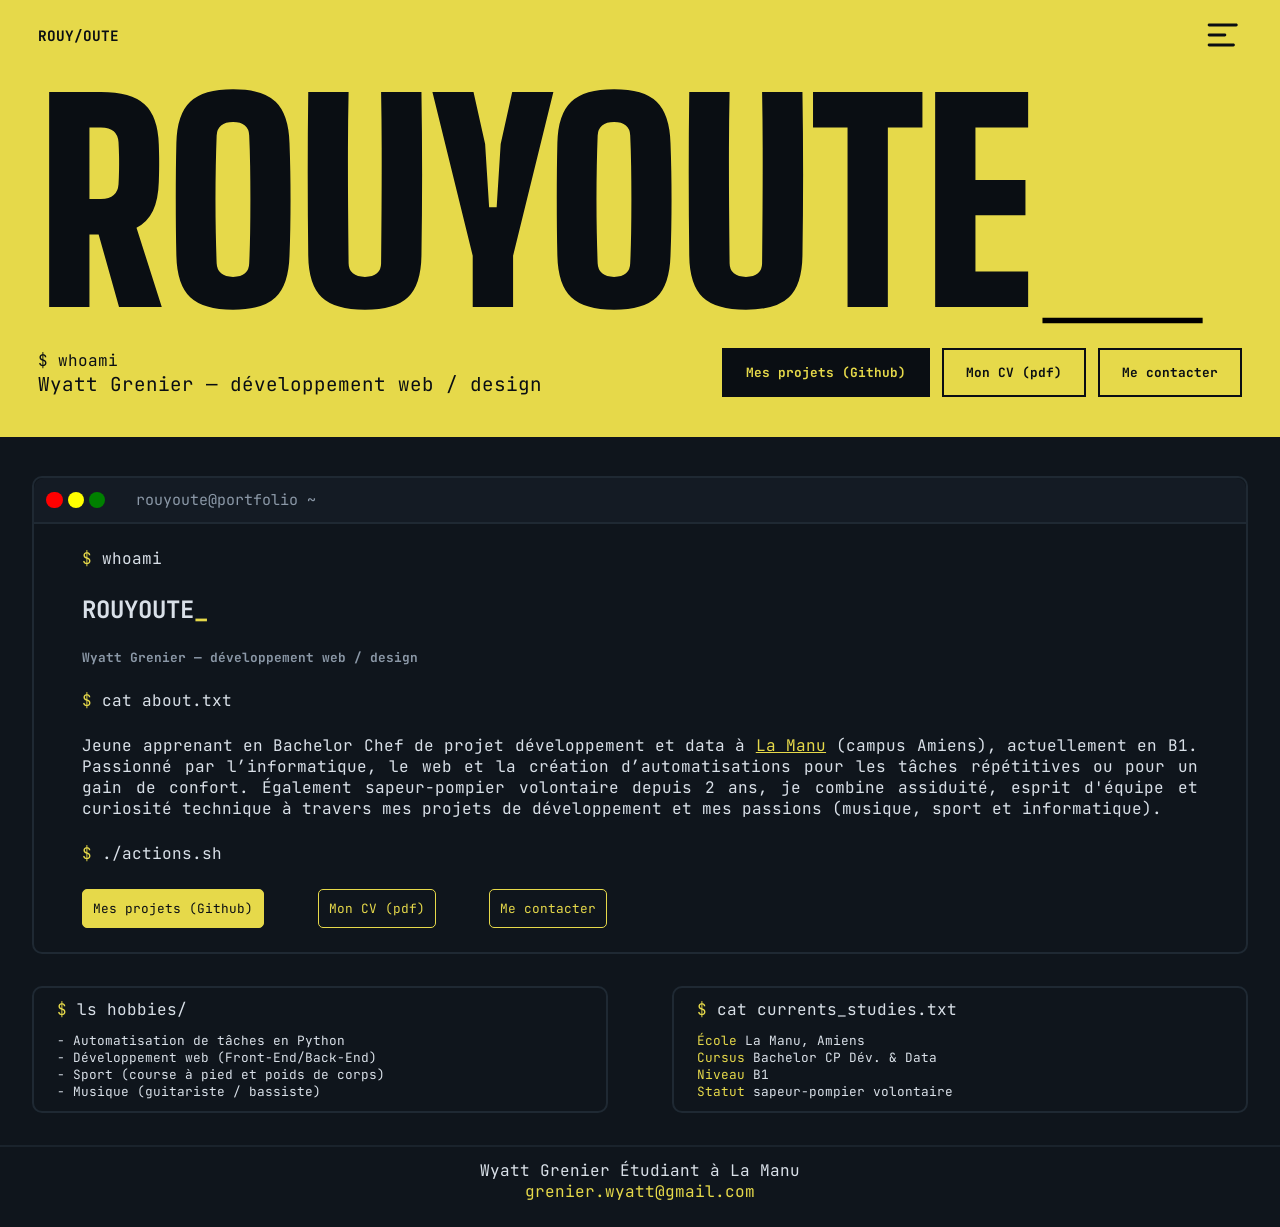
<file: index.html>
<!DOCTYPE html>
<html lang="fr">
<head>
    <meta name="viewport" content="width=device-width, initial-scale=1.0">
    <!-- Titre de l'aperçu (qui s'affichera en gros et en gras) -->
    <meta property="og:title" content="Portfolio de Rouyoute">
    <meta property="og:description" content="Découvrez le portfolio de Wyatt Grenier, jeune apprenant en Bachelor à La Manu.">
    <!-- <meta property="og:url" content="https://rouyoute-portfolio.web.app"> -->
    <meta property="og:image" content="https://rouyoute-portfolio.web.app/assets/imgs/icon.png">
    <meta property="og:type" content="website">
    <meta name="theme-color" content="#0D1C42">
    <meta charset="UTF-8">
    
    <link rel="icon" type="image/x-icon" href="assets/imgs/icon.png">

    <link rel="stylesheet" href="./assets/css/style.css">
    <link rel="stylesheet" href="./assets/css/index_phone.css">
    <link rel="stylesheet" href="./assets/css/index_pc.css">
    <title>Portfolio de GRENIER WYATT</title>
</head>
<body>
    <div class="hero">
        <div class="hero-bar">
            <a href="index.html" class="hero-logo">ROUY/OUTE</a>
            <svg id="burgerMenu" viewBox="0 0 28 28" xmlns="http://www.w3.org/2000/svg">
                <path d="M4 7C4 6.44771 4.44772 6 5 6H24C24.5523 6 25 6.44771 25 7C25 7.55229 24.5523 8 24 8H5C4.44772 8 4 7.55229 4 7Z"/>
                <path d="M4 13.9998C4 13.4475 4.44772 12.9997 5 12.9997L16 13C16.5523 13 17 13.4477 17 14C17 14.5523 16.5523 15 16 15L5 14.9998C4.44772 14.9998 4 14.552 4 13.9998Z"/>
                <path d="M5 19.9998C4.44772 19.9998 4 20.4475 4 20.9998C4 21.552 4.44772 21.9997 5 21.9997H22C22.5523 21.9997 23 21.552 23 20.9998C23 20.4475 22.5523 19.9998 22 19.9998H5Z"/>
            </svg>
        </div>
        <p class="hero-name"><span>ROUY</span><span>OUTE<span class="tilt">_</span></span></p>
        <div class="hero-bas">
            <div>
                <p class="whoami">$ whoami</p>
                <p class="hero-sub">Wyatt Grenier — développement web / design</p>
            </div>
            <ul class="hero-actions">
                <li class="first"><a href="https://github.com/RouyouteDev" target="_blank">Mes projets (Github)</a></li>
                <li><a href="assets/doc/2026GrenierWyattCV.pdf" download="Grenier Wyatt.pdf">Mon CV (pdf)</a></li>
                <li><a href="mailto:grenier.wyatt@gmail.com">Me contacter</a></li>
            </ul>
        </div>
    </div>
    <nav id="navbar">
        <ul>
            <li class="listeelt">$ ls pages/</li>
            <li class="listeelt" id="actif"><a href="index.html">$ cd ~/a-propos</a></li>
            <li class="listeelt"><a href="parcour.html"><span class="yellow-colored">$</span> cd ~/parcours</a></li>
            <li class="listeelt"><a href="projects.html"><span class="yellow-colored">$</span> cd ~/projet</a></li>
            <li class="listeelt"><a href="contact.html"><span class="yellow-colored">$</span> cd ~/contact</a></li>
        </ul>
    </nav>
    <main class="mainContent">
        <section id="top-section">
            <div id="head-top-section">
                <ul class="circles">
                    <li style="background-color: red;"></li>
                    <li style="background-color: yellow;"></li>
                    <li style="background-color: green;"></li>
                </ul>
                <p>rouyoute@<strong>portfolio</strong> ~</p>
            </div>
            <p class="cmd-lines"><span class="yellow-colored">$</span> whoami</p>
            <h1>ROUYOUTE<span class="yellow-colored titl2">_</span></h1>
            <h2>Wyatt Grenier — développement web / design</h2>
            <p><span class="yellow-colored">$</span> cat about.txt</p>
            <p id="intro-txt">Jeune apprenant en Bachelor Chef de projet développement et data à <a class="yellow-colored" href="https://lamanu.fr/">La Manu</a> (campus Amiens),
                actuellement en B1. Passionné par l’informatique, le web et la création d’automatisations pour les tâches
                répétitives ou pour un gain de confort.</p>
            <p><span class="yellow-colored">$</span> ./actions.sh</p>
            <ul id="actions-list">
                <li class="first"><a href="https://github.com/RouyouteDev" target="_blank">Mes projets (Github)</a></li>
                <li><a href="assets/doc/2026GrenierWyattCV.pdf" download="Grenier Wyatt.pdf">Mon CV (pdf)</a></li>
                <li><a href="mailto:grenier.wyatt@gmail.com">Me contacter</a></li>
            </ul>
        </section>
        <section>
            <p><span class="yellow-colored">$</span> ls hobbies/<span class="randomItem"></span></p>
            <ul class="sections-list">
                <li>- Automatisation de tâches en Python</li>
                <li>- Développement web (Front-End/Back-End)</li>
                <li>- Sport (course à pied et poids de corps)</li>
                <li>- Musique (guitariste / bassiste)</li>
            </ul>
        </section>
        <section>
            <p><span class="yellow-colored">$</span> cat currents_studies.txt</p>
            <ul class="sections-list">
                <li><span class="yellow-colored">École</span> La Manu, Amiens</li>
                <li><span class="yellow-colored">Cursus</span> Bachelor CP Dév. & Data</li>
                <li><span class="yellow-colored">Niveau</span> B1</li>
                <li><span class="yellow-colored">Statut</span> sapeur-pompier volontaire</li>

            </ul>
        </section>
    </main>
    <footer>
        <ul>
            <li>Wyatt Grenier Étudiant à La Manu</li>
            <li><a class="yellow-colored" href="mailto:grenier.wyatt@gmail.com">grenier.wyatt@gmail.com</a></li>
        </ul>
    </footer>
    <script src="./assets/js/random-hobbies.js"></script>
    <script src="./assets/js/smooth-spawn.js"></script>
    <script src="./assets/js/tilt.js"></script>
    <script src="./assets/js/burgerMenu.js"></script>
</body>
</html>
</file>
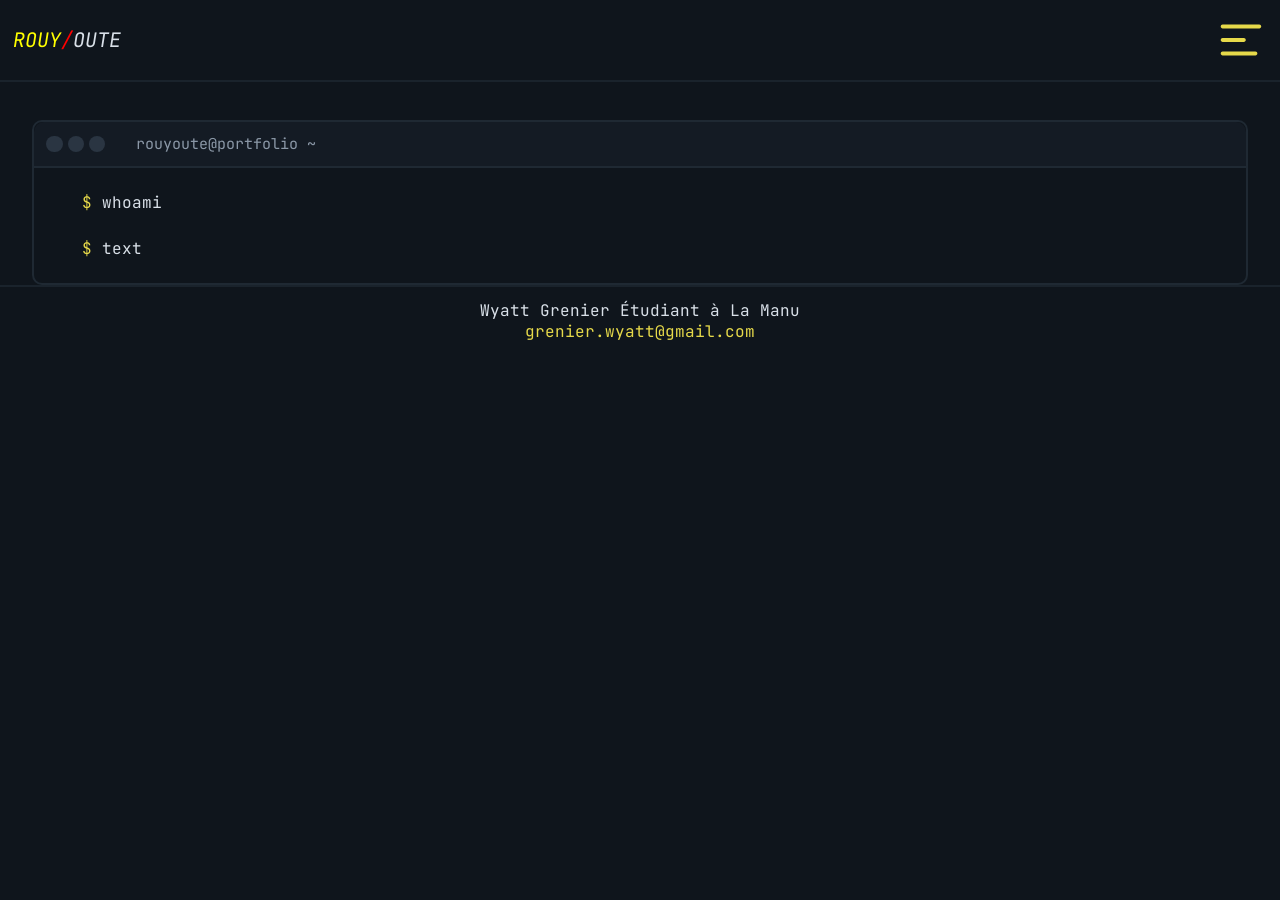
<file: base.html>
<!DOCTYPE html>
<html lang="fr">
<head>
    <meta name="viewport" content="width=device-width, initial-scale=1.0">
    <!-- Titre de l'aperçu (qui s'affichera en gros et en gras) -->
    <meta property="og:title" content="Portfolio de Rouyoute">
    <meta property="og:description" content="Découvrez le portfolio de Wyatt Grenier, jeune apprenant en Bachelor à La Manu.">
    <!-- <meta property="og:url" content="https://rouyoute-portfolio.web.app"> -->
    <meta property="og:image" content="https://rouyoute-portfolio.web.app/assets/imgs/icon.png">
    <meta property="og:type" content="website">
    <meta name="theme-color" content="#0D1C42">
    <meta charset="UTF-8">
    
    <link rel="icon" type="image/x-icon" href="assets/imgs/icon.png">

    <link rel="stylesheet" href="./assets/css/style.css">
    <link rel="stylesheet" href="./assets/css/index_phone.css">
    <link rel="stylesheet" href="./assets/css/index_pc.css">
    <title>Portfolio de GRENIER WYATT</title>
</head>
<body>
    <header>
        <p><span style="color: yellow;">ROUY</span><span style="color: red;">/</span><span style="color: rgb(217, 224, 232);">OUTE</span>
        </p>
        <svg id="burgerMenu" viewBox="0 0 28 28" xmlns="http://www.w3.org/2000/svg">
            <path d="M4 7C4 6.44771 4.44772 6 5 6H24C24.5523 6 25 6.44771 25 7C25 7.55229 24.5523 8 24 8H5C4.44772 8 4 7.55229 4 7Z"/>
            <path d="M4 13.9998C4 13.4475 4.44772 12.9997 5 12.9997L16 13C16.5523 13 17 13.4477 17 14C17 14.5523 16.5523 15 16 15L5 14.9998C4.44772 14.9998 4 14.552 4 13.9998Z"/>
            <path d="M5 19.9998C4.44772 19.9998 4 20.4475 4 20.9998C4 21.552 4.44772 21.9997 5 21.9997H22C22.5523 21.9997 23 21.552 23 20.9998C23 20.4475 22.5523 19.9998 22 19.9998H5Z"/>
        </svg>
    </header>
    <nav id="navbar">
        <ul>
            <li class="listeelt">$ ls pages/</li>
            <li class="listeelt" id="actif"><a href="index.html">$ cd ~/a-propos</a></li>
            <li class="listeelt"><a href="parcour.html"><span class="yellow-colored">$</span> cd ~/parcours</a></li>
            <li class="listeelt"><a href="projects.html"><span class="yellow-colored">$</span> cd ~/projet</a></li>
            <li class="listeelt"><a href="contact.html"><span class="yellow-colored">$</span> cd ~/contact</a></li>
        </ul>
    </nav>
    <main class="mainContent">
        <section id="top-section">
            <div id="head-top-section">
                <ul class="circles">
                    <li></li>
                    <li></li>
                    <li></li>
                </ul>
                <p>rouyoute@<strong>portfolio</strong> ~</p>
            </div>
            <p class="cmd-lines"><span class="yellow-colored">$</span> whoami</p>
            <p><span class="yellow-colored">$</span> text</p>
        </section>
    </main>
    <footer>
        <ul>
            <li>Wyatt Grenier Étudiant à La Manu</li>
            <li><a class="yellow-colored" href="mailto:grenier.wyatt@gmail.com">grenier.wyatt@gmail.com</a></li>
        </ul>
    </footer>
    <script src="./assets/js/burgerMenu.js"></script>
</body>
</html>
</file>
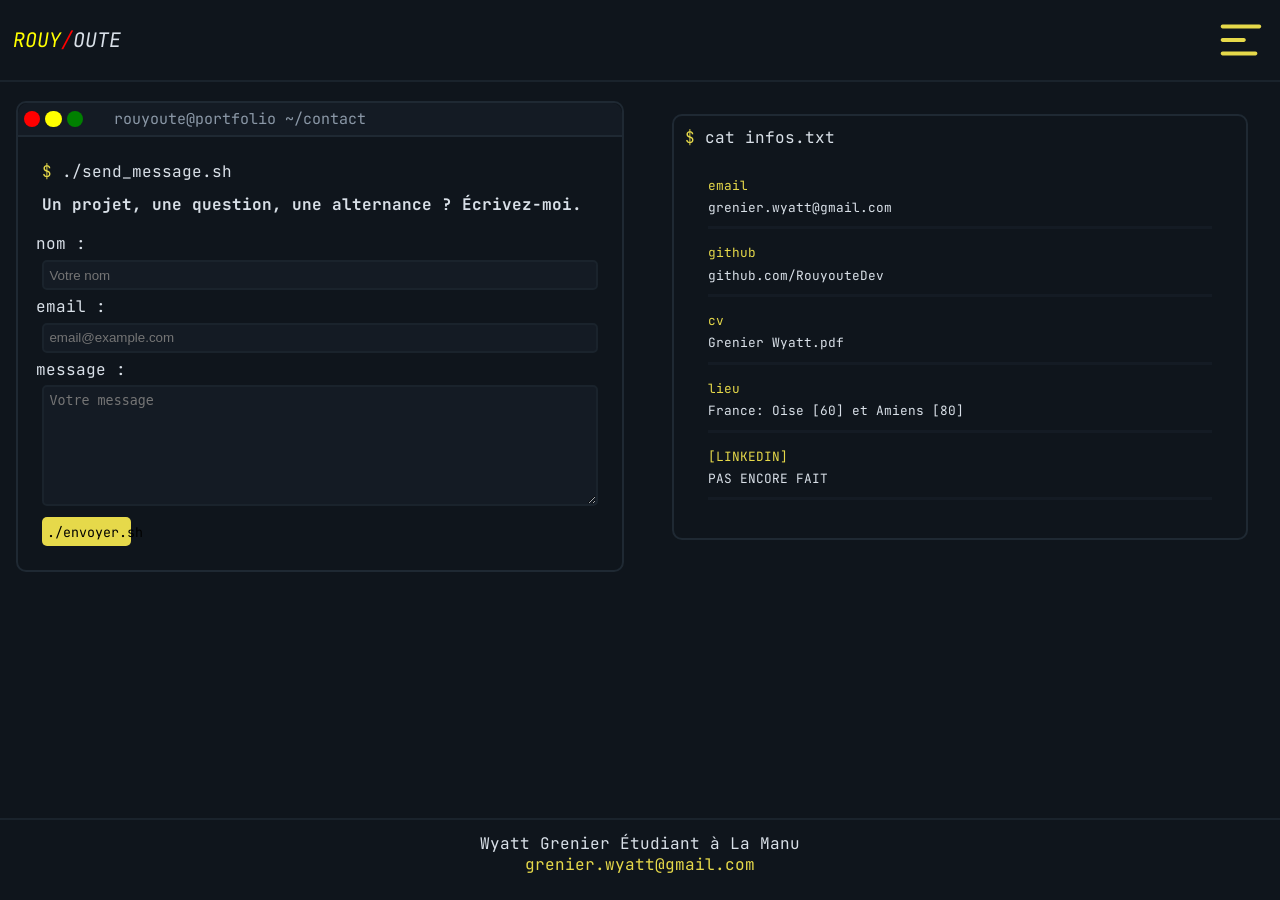
<file: contact.html>
<!DOCTYPE html>
<html lang="fr">
<head>
    <meta name="viewport" content="width=device-width, initial-scale=1.0">
    <!-- Titre de l'aperçu (qui s'affichera en gros et en gras) -->
    <meta property="og:title" content="Portfolio de Rouyoute">
    <meta property="og:description" content="Découvrez le portfolio de Wyatt Grenier, jeune apprenant en Bachelor à La Manu.">
    <!-- <meta property="og:url" content="https://rouyoute-portfolio.web.app"> -->
    <meta property="og:image" content="https://rouyoute-portfolio.web.app/assets/imgs/icon.png">
    <meta property="og:type" content="website">
    <meta name="theme-color" content="#0D1C42">
    <meta charset="UTF-8">
    
    <link rel="icon" type="image/x-icon" href="assets/imgs/icon.png">

    <link rel="stylesheet" href="./assets/css/style.css">
    <link rel="stylesheet" href="./assets/css/contact_phone.css">
    <link rel="stylesheet" href="./assets/css/contact_pc.css">
    <title>Portfolio de GRENIER WYATT | Contact</title>
</head>
<body>
    <header>
        <p><span style="color: yellow;">ROUY</span><span style="color: red;">/</span><span style="color: rgb(217, 224, 232);">OUTE</span>
        </p>
        <svg id="burgerMenu" viewBox="0 0 28 28" xmlns="http://www.w3.org/2000/svg">
            <path d="M4 7C4 6.44771 4.44772 6 5 6H24C24.5523 6 25 6.44771 25 7C25 7.55229 24.5523 8 24 8H5C4.44772 8 4 7.55229 4 7Z"/>
            <path d="M4 13.9998C4 13.4475 4.44772 12.9997 5 12.9997L16 13C16.5523 13 17 13.4477 17 14C17 14.5523 16.5523 15 16 15L5 14.9998C4.44772 14.9998 4 14.552 4 13.9998Z"/>
            <path d="M5 19.9998C4.44772 19.9998 4 20.4475 4 20.9998C4 21.552 4.44772 21.9997 5 21.9997H22C22.5523 21.9997 23 21.552 23 20.9998C23 20.4475 22.5523 19.9998 22 19.9998H5Z"/>
        </svg>
    </header>
    <nav id="navbar">
        <ul>
            <li class="listeelt">$ ls pages/</li>
            <li class="listeelt"><a href="index.html">$ cd ~/a-propos</a></li>
            <li class="listeelt"><a href="parcour.html"><span class="yellow-colored">$</span> cd ~/parcours</a></li>
            <li class="listeelt"><a href="projects.html"><span class="yellow-colored">$</span> cd ~/projet</a></li>
            <li class="listeelt" id="actif"><a href="contact.html"><span class="yellow-colored">$</span> cd ~/contact</a></li>
        </ul>
    </nav>
    <main class="mainContent">
        <section id="top-section">
            <div id="head-top-section">
                <ul class="circles">
                    <li style="background-color: red;"></li>
                    <li style="background-color: yellow;"></li>
                    <li style="background-color: green;"></li>
                </ul>
                <p>rouyoute@<strong>portfolio</strong> ~/contact</p>
            </div>
            <p class="cmd-lines"><span class="yellow-colored">$</span> ./send_message.sh</p>
            <h1>Un projet, une question, une alternance ? Écrivez-moi.</h1>
            <!-- FORM PAS ENCORE FONCTIONNEL, EN ATTENTE DE BACKEND -->
            <form>
                <fieldset class="form-fieldset-contact">
                    <legend>Formulaire de contact</legend>
                    <label for="name">nom :</label>
                    <input type="text" id="name" name="name" placeholder="Votre nom" required>

                    <label for="email">email :</label>
                    <input type="email" id="email" name="email" placeholder="email@example.com" required>

                    <label for="message">message :</label>
                    <textarea id="message" name="message" rows="7" placeholder="Votre message" required></textarea>

                    <button id="btn-submit-form" type="submit">./envoyer.sh</button>
                </fieldset>
            </form>
        </section>
        <section class="infos-section">
            <p><span class="yellow-colored">$</span> cat infos.txt</p>
            <ul class="sections-list">
                <li class="yellow-colored">email</li>
                <li class="eltmargin"><a href="mailto:grenier.wyatt@gmail.com" target="_blank">grenier.wyatt@gmail.com</a></li>
                <li class="yellow-colored">github</li>
                <li class="eltmargin"><a href="https://github.com/RouyouteDev" target="_blank">github.com/RouyouteDev</a></li>
                <li class="yellow-colored">cv</li>
                <li class="eltmargin"><a href="assets/doc/2026GrenierWyattCV.pdf" download="Grenier Wyatt.pdf">Grenier Wyatt.pdf</a></li>
                <li class="yellow-colored">lieu</li>
                <li class="eltmargin">France: Oise [60] et Amiens [80]</li>
                <li class="yellow-colored">[LINKEDIN]</li>
                <li class="eltmargin"><a>PAS ENCORE FAIT</a></li>
            </ul>
        </section>
    </main>
        <footer>
        <ul>
            <li>Wyatt Grenier Étudiant à La Manu</li>
            <li><a class="yellow-colored" href="mailto:grenier.wyatt@gmail.com">grenier.wyatt@gmail.com</a></li>
        </ul>
    </footer>
    <script src="./assets/js/burgerMenu.js"></script>
</body>
</html>
</file>
<file: assets/css/style.css>
@import url('https://fonts.googleapis.com/css2?family=Big+Shoulders+Display:wght@900&display=swap');
@import url('https://fonts.googleapis.com/css2?family=JetBrains+Mono:wght@400;700&display=swap');

:root{
    --font-family: 'JetBrains Mono', ui-monospace, Consolas, monospace;
    --font-family-ubuntu: "Ubuntu", sans-serif;
    --primary: rgb(217, 224, 232);  
    --secondary: rgb(230, 217, 74);
    --bg-section: rgb(15, 21, 28); 
    --bg-top-section: rgb(20, 27, 36);  
    --bg-body: rgb(10, 14, 19);     
}

*{
    margin: 0;
    padding: 0;
}
a{
    color: unset;
    text-decoration: none;
}
strong{
    font-weight: normal;
}
.navactive{
    display: none; 
}
.yellow-colored{
    color: var(--secondary);
}
header {
    border-bottom: 2px solid;
    border-color: rgb(26, 35, 44);
    
    p {
        font-size: 20px;
        font-style: italic;
    }
    
    svg#burgerMenu {
        fill: rgb(230, 217, 74);
    }
}

nav {
    ul {
        transition: 0.5s;
        list-style: none;
        
        #actif {
            color: var(--secondary);
        }
    }
}

body {
    font-family: var(--font-family);
    color: var(--primary);
    background-color: var(--bg-section);

    section {
        border-color: rgb(31, 41, 51);
        border-style: solid;
        border-width: 2px;
        border-radius: 10px;

        h2 {
            font-size: 0.8rem;
            color: rgb(139, 152, 167);
        }
    }

    #top-section {
        #intro-txt {
            a {
                text-decoration: underline;
            }
            text-align: justify;
            font-size: 0.8rem;
        }

        #actions-list {
            li {
                border-color: var(--secondary);
                color: var(--secondary);
                border-radius: 5px;
                border-style: solid;
                border-width: 1px;
                font-size: 0.8rem;
                list-style: none;
            }

            .first {
                background-color: var(--secondary);
                color: var(--bg-body);
            }
        }

        #head-top-section {
            border-color: rgb(31, 41, 51);
            border-style: none none solid none;
            border-width: 2px;
            font-size: 15px;
            background-color: var(--bg-top-section);
            border-top-right-radius: 10px;
            border-top-left-radius: 10px;

            p {
                color: rgb(139, 152, 167);
            }

            ul.circles {
                li {
                    list-style-type: none;
                    background-color: rgb(42, 53, 66);
                    border-radius: 100%;
                }
            }
        }
        .project-card{
            border-color: rgb(26, 35, 44);
            border-style: solid;
            .project-preview{
                border-radius: 5px;
            }
            .action-list{
                .elt-action{
                    border-style: solid;
                    background-color: var(--secondary);
                    color: var(--bg-top-section);
                }
            }
        }
    }
}
.eltmargin {
    border-bottom-style: solid ;
    border-width: 3px;
    border-color: var(--bg-top-section);
}
#btn-submit-form { 
    font-family: 'JetBrains Mono', ui-monospace, Consolas, monospace;
    background-color: var(--secondary);
    border-style: none;
    border-radius: 5px;
}
.form-fieldset-contact {
    input, textarea{
        border-style: solid;
        border-radius: 5px;
        border-width: 2px;
        border-color: rgb(26, 35, 44);
        background-color: var(--bg-top-section);
    }
}

.sections-list {
    li {
        font-size: 0.8rem;
        list-style: none;
    }
}

.exp {    
    border-bottom-style: solid;
    border-color: gray;
    border-width: 2px;
}

footer {
    border-top-style: solid;
    border-top-width: 2px;
    border-color: rgb(26, 35, 44);
    background-color: var(--bg-section);

    li {
        list-style: none;
    }
}

.hero {
    background-color: var(--secondary);
    color: var(--bg-body);
    overflow: hidden;

    a {
        color: var(--bg-body);
    }

    .hero-bar {
        display: flex;
        flex-wrap: wrap;
        align-items: center;
        justify-content: space-between;
        font-weight: bold;

        #burgerMenu {
            height: 40px;
            fill: var(--bg-body);
            cursor: pointer;
        }
    }

    .hero-nav {
        width: auto;
        display: flex;
        flex-wrap: wrap;
    }

    .hero-actif {
        border-bottom: 2px solid var(--bg-body);
    }

    .hero-name {
        font-family: 'Big Shoulders Display', sans-serif;
        font-weight: 900;
        line-height: 0.85;
    }

    .hero-actions {
        z-index: 2;
        list-style: none;
        display: flex;

        li {
            border: 2px solid var(--bg-body);
            font-weight: bold;
            font-size: 0.8rem;
            transition: 1s;
        }
        li:hover {
            box-shadow: 10px 10px 5px rgb(3, 13, 41);
        }

        .first {
            background-color: var(--bg-body);
        }

        .first a {
            color: var(--secondary);
        }
    }
}
</file>
<file: assets/css/index_phone.css>
@media screen and (max-width: 700px) {
    header{
        padding: 2.5%;
        display: flex;
        flex-wrap: nowrap;
        align-items: center;
        justify-content: space-between;
        p{
            font-size: 20px;
        }
        svg#burgerMenu{
            height: 6vh;
        }
    }
    nav{
        width: 60%;
        ul{
            font-size: 0; /*ON VA LE FAIRE REAPARAITRE AVEC DU JS AU CLIQUE POUR TELEPHONE*/
        }
    }
    body{
        section{
            margin-right: 2.5%;
            margin-left: 2.5%;
            margin-bottom: 12%;
            h1, h2, .cmd-lines, p{
                margin: 5% 5%;
            }
            h2{
                font-size: 0.8rem;
            }
        }
        #top-section{
            margin: 3%;
            margin-bottom: 10%;
            #intro-txt{
                font-size: 0.8rem;
            }
            #actions-list{
                margin-left: 5%;
                display: flex;
                flex-wrap: wrap;
                li{
                    font-size: 0.8rem;
                    margin-bottom: 3%;
                    margin-right: 5px;
                    padding: 10px;
                }
            }
            #head-top-section{
                padding: 2%;
                font-size: 15px;
                display: flex;
                flex-direction: row;
                align-items: center;
                p{
                    margin-left: 5%;
                }
                ul.circles{
                    display: flex;
                    flex-direction: row;
                    li{
                        margin-right: 5px;
                        padding: 5px;
                        width: 0.4rem;
                        height: 0.4rem;
                        border-radius: 100%;
                    }
                }
            }
        }
    }
    .sections-list{
        li{
            font-size: 0.8rem;
            margin-left: 5%;
        }
        margin-bottom: 5%;
    }

    footer{
        position: relative;
        bottom: 0vh;
        left: 0;
        right: 0;
        height: 6vh;
        display: flex;
        text-align: center;
        justify-content: center;
        padding: 10px 15px;
        li{
            list-style: none;
        }
    }

    .hero {
        padding: 0 5% 30px 5%;
        .hero-bar {
            padding: 15px 0;
            font-size: 0.8rem;
        }
        .hero-nav a {
            margin-right: 15px;
        }
        .hero-name {
            font-size: 32vw;
            margin-top: 10px;
        }
        .hero-name span {
            display: block;
        }
        .hero-bas {
            margin-top: 25px;
        }
        .hero-actions {
            flex-direction: column;
            margin-top: 20px;
        }
        .hero-actions li {
            margin-bottom: 10px;
            text-align: center;
        }
        .hero-actions a {
            display: block;
            padding: 14px;
        }
    }
}
</file>
<file: assets/css/index_pc.css>
@media screen and (min-width: 700px){
    header{
        padding: 1%;
        display: flex;
        flex-wrap: nowrap;
        align-items: center;
        justify-content: space-between;
        p{
            font-size: 20px;
        }
        svg#burgerMenu{
            height: 6vh;
        }
    }
    nav{
        width: 60%;
        ul{
            font-size: 0; /*ON VA LE FAIRE REAPARAITRE AVEC DU JS AU CLIC*/
        }
    }
    body{
        main {
            display: grid;
            grid-template-columns: repeat(2, 1fr);
            grid-auto-rows: auto;
            #top-section {
                grid-column: 1 / -1;
                grid-row: 1;
            }
            section:not(#top-section) {
                margin-bottom: 5%;
                margin-left: 5%;
                margin-right: 5%;
                grid-column: span 1;
                display: grid;
            }
        }
        section{
            margin-right:2.5%;
            margin-left: 2.5%;
            margin-top: 5%;
            section:not(#top-section){
                display: grid;
            }
            h1, h2, .cmd-lines, p{
                margin: 2% 4%;
            }
            h2{
                font-size: 0.8rem;
            }
        }
        #top-section{
            display: block;
            margin-top: 3%;
            margin-bottom: 0%;
            #intro-txt{
                font-size: 1rem;
            }
            #intro-txt::after{
                content: " Également sapeur-pompier volontaire depuis 2 ans, je combine assiduité, esprit d'équipe et curiosité technique à travers mes projets de développement et mes passions (musique, sport et informatique).";
            }
            #actions-list{
                margin-left: 0%;
                display: flex;
                flex-wrap: wrap;
                li{
                    font-size: 0.8rem;
                    margin-bottom: 2%;
                    margin-left: 4%;
                    margin-right: 5px;
                    padding: 10px;
                }
            }
            #head-top-section{
                padding: 1%;
                font-size: 15px;
                display: flex;
                flex-direction: row;
                align-items: center;
                p{
                    margin: 0px;
                    margin-left: 2vw;
                }
                ul.circles{
                    display: flex;
                    flex-direction: row;
                    li{
                        margin-right: 5px;
                        padding: 5px;
                        width: 0.4rem;
                        height: 0.4rem;
                        border-radius: 100%;
                    }
                }
            }
        }
    }
    .sections-list{
        li{
            font-size: 0.8rem;
            margin-left: 4%;
        }
        margin-bottom: 2%;
    }
    
    footer{
        position: relative;
        bottom: 0vh;
        left: 0;
        right: 0;
        height: 6vh;
        display: flex;  
        text-align: center;
        justify-content: center;
        padding: 1% 0;
        li{
            list-style: none;
        }
    }

    .hero {
        padding: 0 3%;

        .hero-bar {
            height: 70px;
            font-size: 0.9rem;
        }
        .hero-nav a {
            margin-left: 30px;
        }
        .hero-name {
            font-size: 21vw;
            margin-top: 20px;
        }
        .hero-bas {
            display: flex;
            justify-content: space-between;
            align-items: flex-end;
            margin: 30px 0 40px 0;
        }
        .hero-sub {
            font-size: 1.2rem;
        }
        .hero-actions li {
            margin-left: 12px;
        }
        .hero-actions a {
            display: block;
            padding: 14px 22px;
        }
    }
}
</file>
<file: assets/css/contact_phone.css>
@media screen and (max-width: 700px){
    header{
        padding: 1%;
        display: flex;
        flex-wrap: nowrap;
        align-items: center;
        justify-content: space-between;
        p{
            font-size: 20px;
        }
        svg#burgerMenu{
            height: 6vh;
        }
    }
    nav{
        width: 60%;
        ul{
            font-size: 0; /*ON VA LE FAIRE REAPARAITRE AVEC DU JS AU CLIC*/
        }
    }    

    body{
        main {
            display: grid;
            grid-template-columns: 1fr;
            grid-auto-rows: auto;
            section:not(#top-section) {
                margin-bottom: 5%;
                margin-left: 5%;
                margin-right: 5%;
                grid-column: span 1;
            }
        }
        .infos-section{
            p{
                margin: 2%;
            }
            ul{
                margin: 5%;
                li{
                    margin: 1%;
                }
                .eltmargin {
                    padding-bottom: 2%;
                    margin-bottom: 3%;
                }
            }
        }
        section{
            margin-right:2.5%;
            margin-left: 2.5%;
            margin-top: 5%;
            section:not(#top-section){
                display: grid;
            }
            .cmd-lines{
                margin-top: 4%;
                margin-left: 4%;
            }
            h1{
                font-size: 0.8rem;
                margin: 0 4%;
                margin-top: 2%;
            }
        }
        form{
            padding: 3%;
            fieldset{
                border-style: none;
                display: flex;
                flex-direction: column;
                legend{
                    display: none;
                }
                input, textarea{
                    padding: 1%;
                    margin: 1%;
                }
                button{
                    width: 35%;
                    padding: 1%;
                    margin: 1%;
                    margin-top: 3%;
                }
            }
        }
        #top-section{
            display: block;
            margin-top: 3%;
            margin-bottom: 0%;
            #head-top-section{
                padding: 1%;
                font-size: 15px;
                display: flex;
                flex-direction: row;
                align-items: center;
                p{
                    margin: 0px;
                    margin-left: 2vw;
                }
                ul.circles{
                    display: flex;
                    flex-direction: row;
                    li{
                        margin-right: 5px;
                        padding: 5px;
                        width: 0.4rem;
                        height: 0.4rem;
                        border-radius: 100%;
                    }
                }
            }
        }
    }
    footer{
        position: relative;
        bottom: 0;
        left: 0;
        right: 0;
        height: 6vh;
        display: flex;  
        text-align: center;
        justify-content: center;
        padding: 1% 0;
        li{
            list-style: none;
        }
    }
}
</file>
<file: assets/css/contact_pc.css>
@media screen and (min-width: 700px){
    header{
        padding: 1%;
        display: flex;
        flex-wrap: nowrap;
        align-items: center;
        justify-content: space-between;
        p{
            font-size: 20px;
        }
        svg#burgerMenu{
            height: 6vh;
        }
    }
    nav{
        width: 60%;
        ul{
            font-size: 0; /*ON VA LE FAIRE REAPARAITRE AVEC DU JS AU CLIC*/
        }
    }    

    body{
        main {
            display: grid;
            grid-template-columns: 1fr 1fr;
            grid-auto-rows: auto;
            section:not(#top-section) {
                margin-bottom: 5%;
                margin-left: 5%;
                margin-right: 5%;
                grid-column: span 1;
            }
        }
        .infos-section{
            p{
                margin: 2%;
            }
            ul{
                margin: 5%;
                li{
                    margin: 1%;
                }
                .eltmargin {
                    padding-bottom: 2%;
                    margin-bottom: 3%;
                }
            }
        }
        section{
            margin-right:2.5%;
            margin-left: 2.5%;
            margin-top: 5%;
            section:not(#top-section){
                display: grid;
            }
            .cmd-lines{
                margin-top: 4%;
                margin-left: 4%;
            }
            h1{
                font-size: 1rem;
                margin: 0 4%;
                margin-top: 2%;
            }
        }
        form{
            padding: 3%;
            fieldset{
                border-style: none;
                display: flex;
                flex-direction: column;
                legend{
                    display: none;
                }
                input, textarea{
                    padding: 1%;
                    margin: 1%;
                }
                button{
                    width: 7vw;
                    padding: 1%;
                    margin: 1%;
                }
            }
        }
        #top-section{
            display: block;
            margin-top: 3%;
            margin-bottom: 0%;
            #head-top-section{
                padding: 1%;
                font-size: 15px;
                display: flex;
                flex-direction: row;
                align-items: center;
                p{
                    margin: 0px;
                    margin-left: 2vw;
                }
                ul.circles{
                    display: flex;
                    flex-direction: row;
                    li{
                        margin-right: 5px;
                        padding: 5px;
                        width: 0.4rem;
                        height: 0.4rem;
                        border-radius: 100%;
                    }
                }
            }
        }
    }
    footer{
        position: absolute;
        bottom: 0;
        left: 0;
        right: 0;
        height: 6vh;
        display: flex;  
        text-align: center;
        justify-content: center;
        padding: 1% 0;
        li{
            list-style: none;
        }
    }
}
</file>
